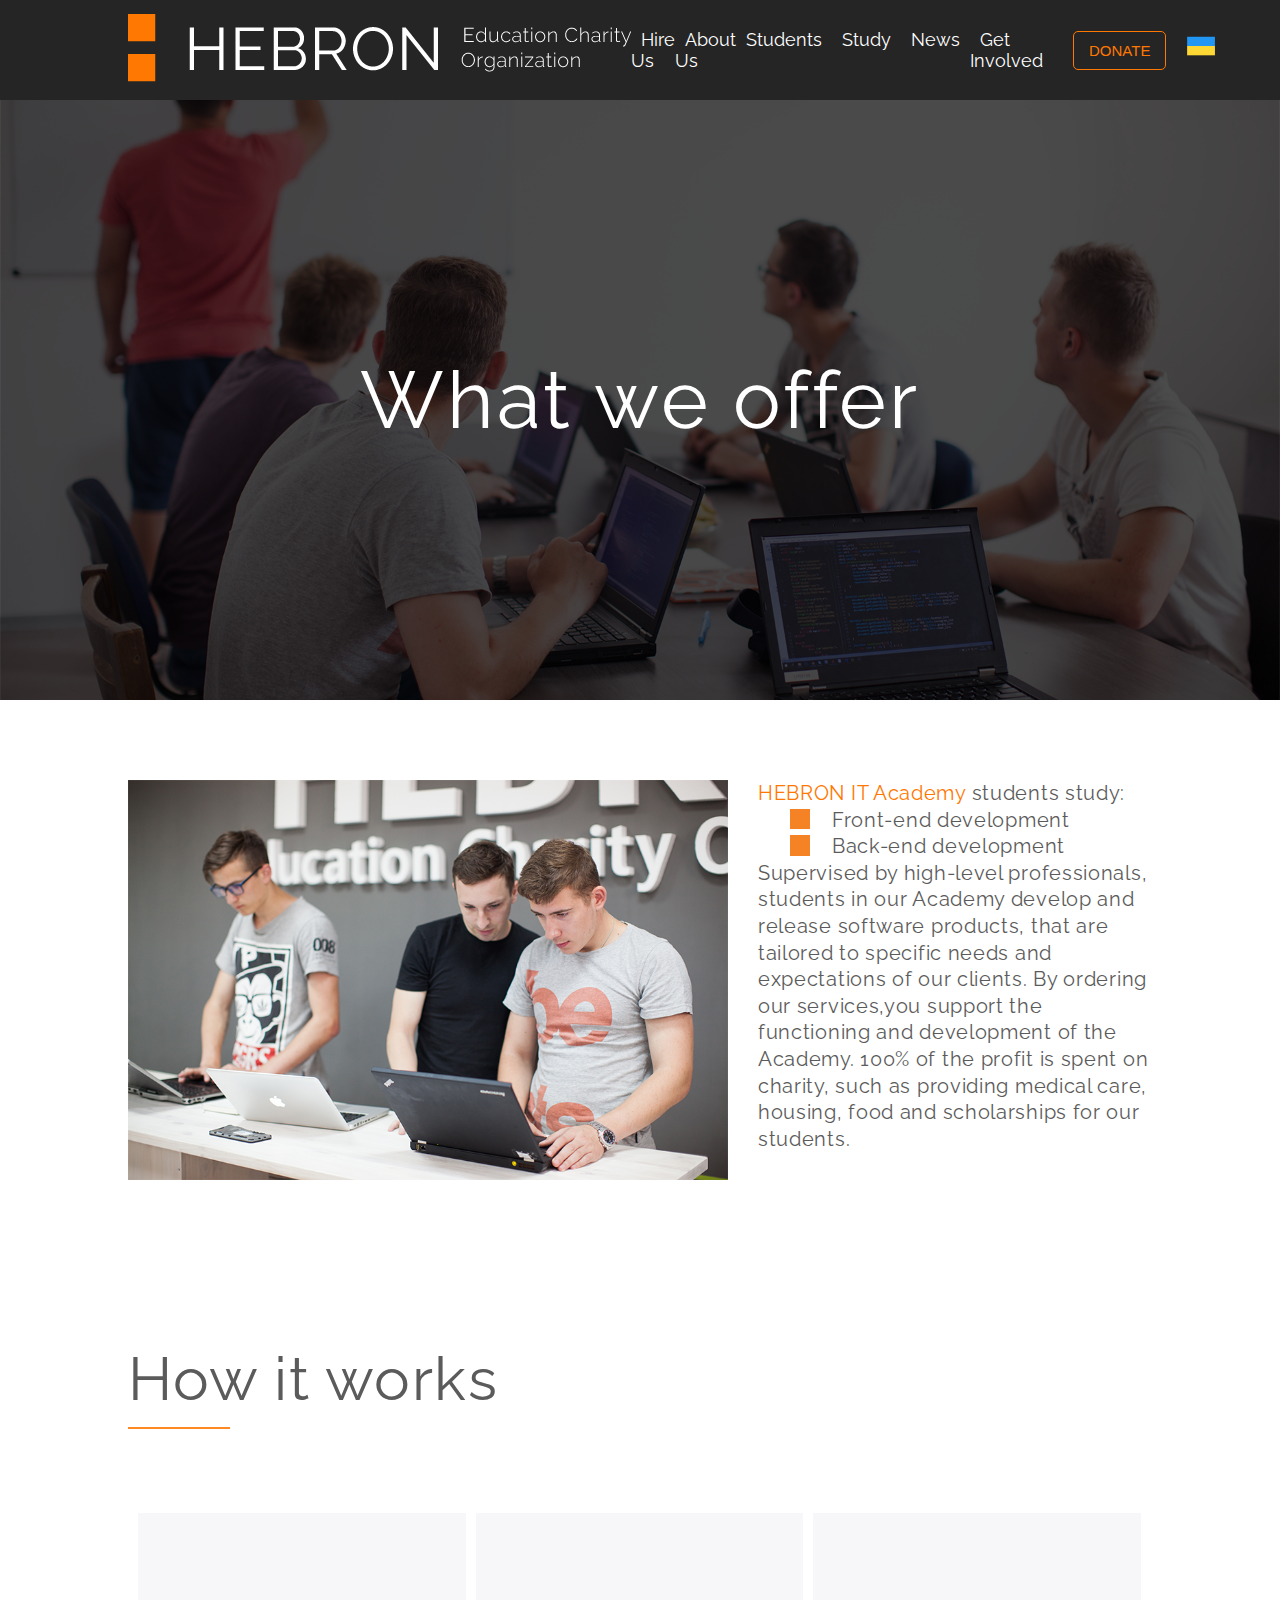
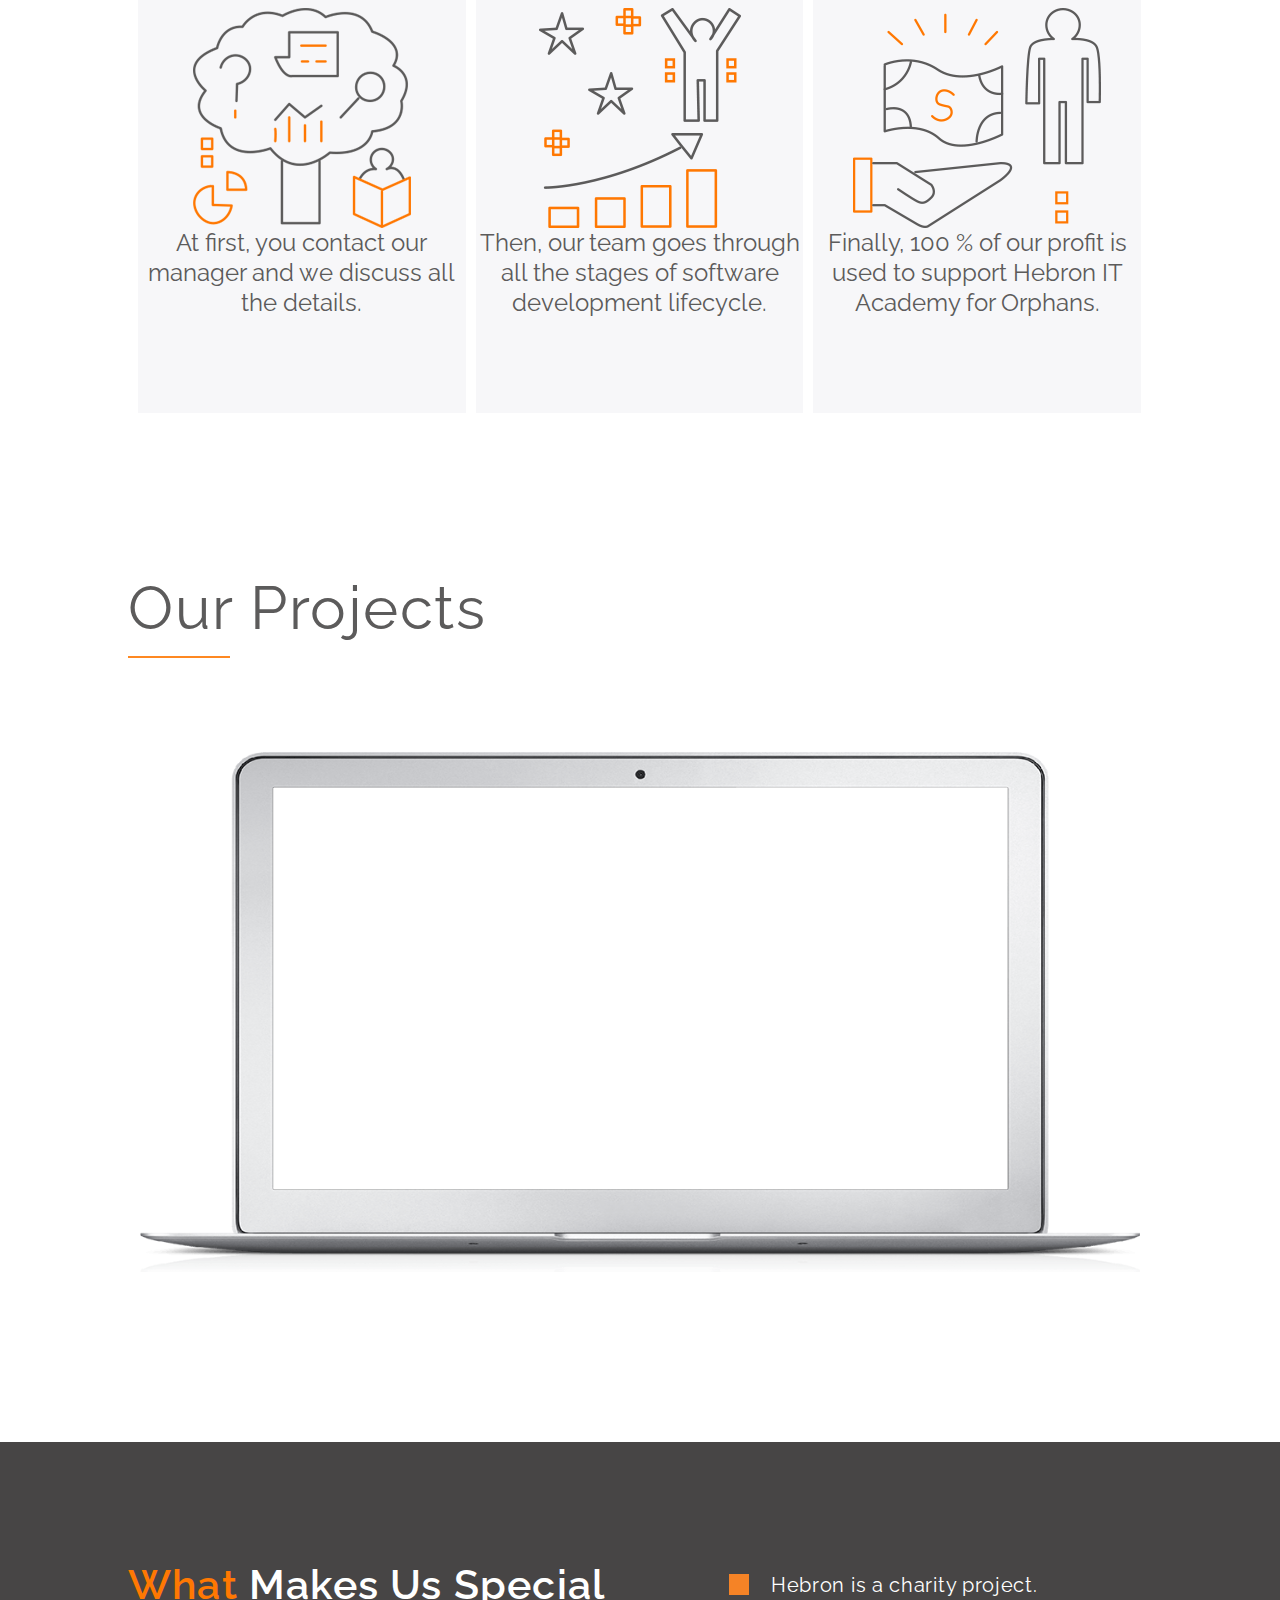
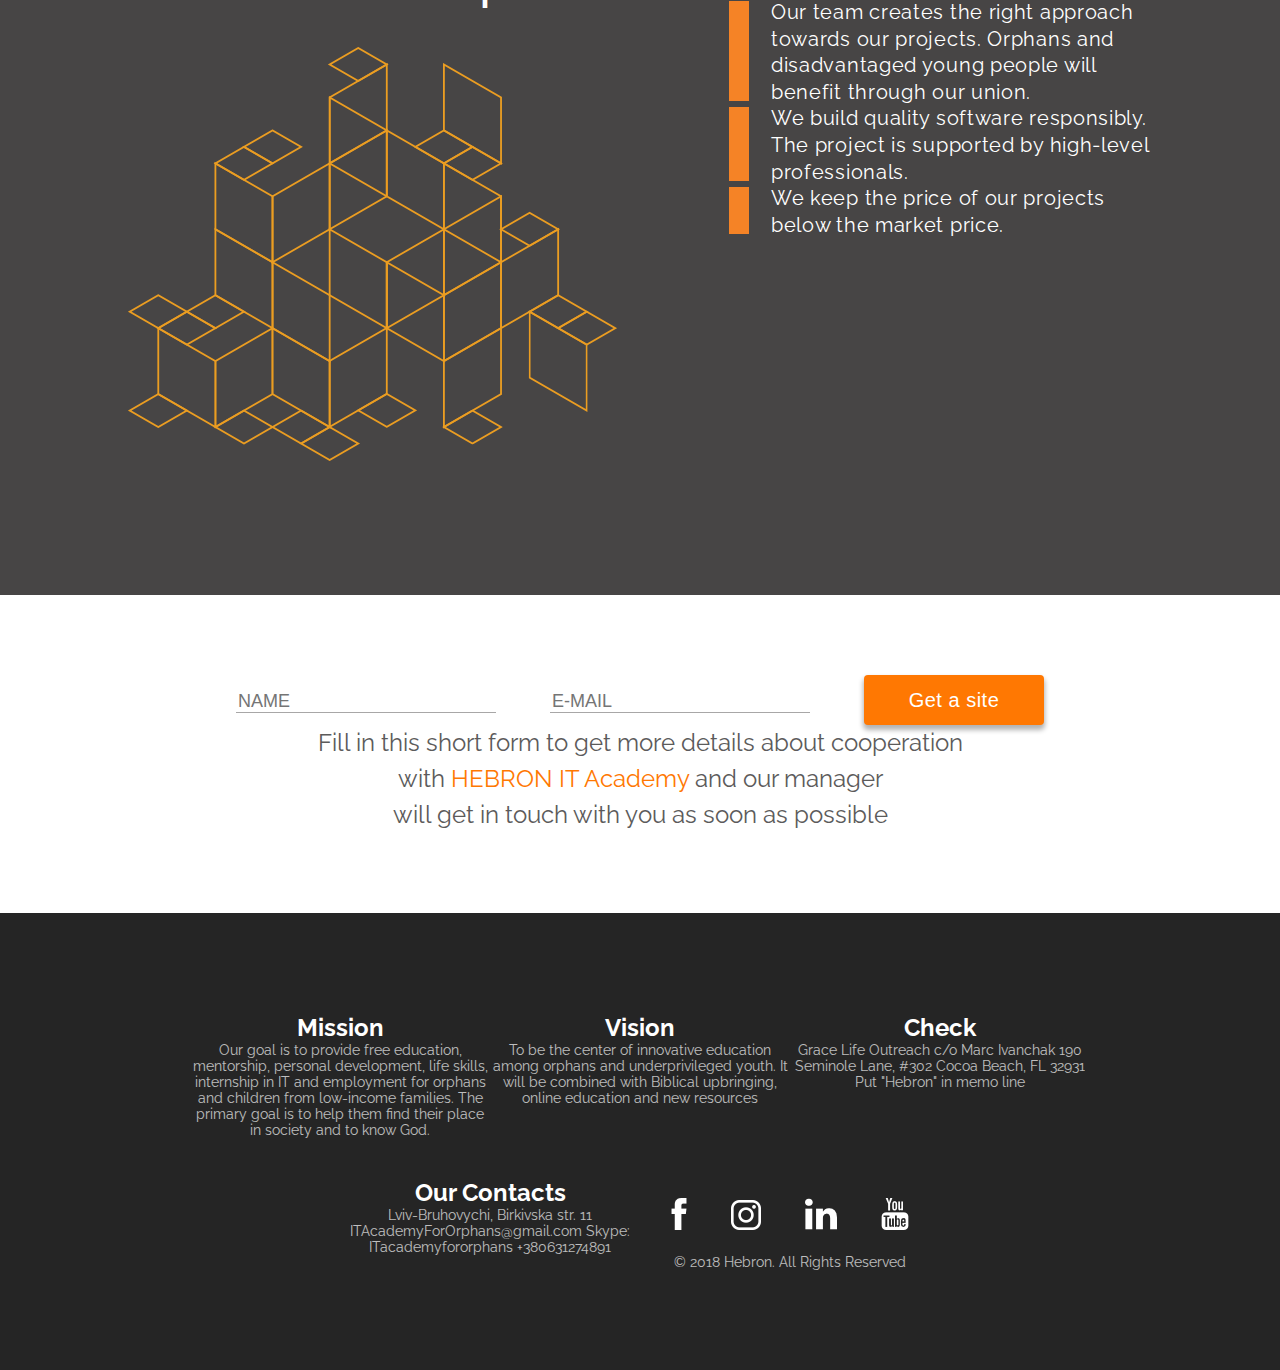
<file: about.html>
<!DOCTYPE html>
<html lang="en">
<head>
    <meta charset="UTF-8">
    <link rel="stylesheet" href="./styles/about.css">
    <link rel="stylesheet" href="./styles/global.css">
    <link rel="stylesheet" href="./styles/global-about.css">
    <link rel="stylesheet" href="./styles/about-adaptive.css">

    <title>Hebron Academy</title>
</head>
<body>
<div class="nav-menu">
    <div class="container">
        <nav>
            <div class="logo">
                <a href="#"><img class="hebron-logo" src="./assets/images/hebron-logo.png" alt=""></a>
            </div>
            <div class="menu">
                <ul>
                    <li><a href="./hire.html">Hire Us</a></li>
                    <li><a href="./about.html">About Us</a></li>
                    <li><a href="./Student.html">Students</a></li>
                    <li><a href="./study.html">Study</a></li>
                    <li><a href="./blog.html">News</a></li>
                    <li><a href="./getinvolved.html">Get Involved</a></li>
                </ul>
                <div class="other">
                    <a class="wow swing" href="https://www.paypal.com/cgi-bin/webscr" target="blank">
                        <button>DONATE</button>
                    </a>
                    <div class="language">
                        <a href=""><img src="./assets/images/uk.png" alt=""></a>
                    </div>
                </div>
            </div>
        </nav>
    </div>
</div>
<header>
    <div class="container">
        <div class="first-title">
            <h1>What we offer</h1>
        </div>
    </div>
</header>
<section class="second-section">
    <div class="container">
        <div class="second-content">
            <div class="second-photo">
                <img src="assets/images/second.png" alt="">
            </div>
            <div class="second-text-content">
                <p><span>HEBRON IT Academy</span> students study:</p>
                <div class="second-box">
                    <table>
                        <tr>
                            <td class="orange"></td>
                        <tr>
                    </table>
                    <p class="second-text-devel">Front-end development</p>
                </div>
                <div class="second-box">
                    <table>
                        <tr>
                            <td class="orange"></td>
                        <tr>
                    </table>
                    <p class="second-text-devel">Back-end development</p>
                </div>
                <div class="second-box2">
                    <p class="second-text-devel2">Supervised by high-level professionals,
                        students in our Academy develop and
                        release software products, that are tailored
                        to specific needs and expectations of our clients.
                        By ordering our services,you support the
                        functioning and development of the Academy.
                        100% of the profit is spent on charity,
                        such as providing medical care, housing,
                        food and scholarships for our students.</p>
                </div>
            </div>
        </div>
    </div>
</section>

<section class="third-section">
    <div class="container">
        <div class="third-content">
            <div class="third-title">
                <h2>How it works</h2>
                <img src="assets/images/line.png" alt="">
            </div>
            <div class="third-content-box">
                <div class="third-box">
                    <img src="assets/images/7.png" alt="">
                    <p>At first, you contact
                        our manager and
                        we discuss all the details.</p>
                </div>
                <div class="third-box">
                    <img src="assets/images/10.png" alt="">
                    <p>Then, our team goes
                        through all the stages
                        of software development lifecycle.</p>
                </div>
                <div class="third-box">
                    <img src="assets/images/9.png" alt="">
                    <p>Finally, 100 % of our profit
                        is used to support Hebron
                        IT Academy for Orphans.</p>
                </div>
            </div>
        </div>
    </div>
</section>

<section class="five-section">
    <div class="container">
        <div class="five-content">
            <div class="five-title">
                <h2>Our Projects</h2>
                <img src="assets/images/line.png" alt="">
            </div>
            <!-- <div class="arrowL">
                <img src="assets/images/arrowL.png" alt="">
            </div> -->
            <div class="five-slider">
                <img src="assets/images/nout.png" alt="">
            </div>
            <!-- 	<div class="arrowR">
                <img src="assets/images/arrowR.png" alt="">
            </div> -->
        </div>
    </div>
</section>

<section class="four-section">
    <div class="container">
        <div class="four-content">
            <div class="four-content-1">
                <h2><span>What</span> Makes Us Special</h2>
                <img src="assets/images/4.png" alt="">
            </div>
            <div class="four-content-2">
                <div class="four-box">
                    <table>
                        <tr>
                            <td class="orange"></td>
                        <tr>
                    </table>
                    <p class="four-text-content">Hebron is a charity project.</p>
                </div>
                <div class="four-box">
                    <table>
                        <tr>
                            <td class="orange"></td>
                        <tr>
                    </table>
                    <p class="four-text-content">Our team creates the right
                        approach towards our projects.
                        Orphans and disadvantaged young
                        people will benefit through our union.</p>
                </div>
                <div class="four-box">
                    <table>
                        <tr>
                            <td class="orange"></td>
                        <tr>
                    </table>
                    <p class="four-text-content">We build quality software responsibly.
                        The project is supported by
                        high-level professionals.</p>
                </div>
                <div class="four-box">
                    <table>
                        <tr>
                            <td class="orange"></td>
                        <tr>
                    </table>
                    <p class="four-text-content">We keep the price of our projects
                        below the market price.</p>
                </div>
            </div>
        </div>
    </div>
</section>

<section class="six-section">
    <div class="container">
        <div class="six-content">
            <div class="six-input">
                <input type="text" placeholder="Name" required="">
                <input type="text" placeholder="E-mail" required="">
                <button class="button-6"> Get a site</button>
            </div>
            <div class="six-text">
                <p>Fill in this short form to get more details about cooperation<br>
                    with <span> HEBRON IT Academy</span> and our manager<br>
                    will get in touch with you as soon as possible</p>
            </div>
        </div>
    </div>
</section>

<footer>
    <div class="container">
        <div class="footer-content">
            <div class="footer-container">
                <h2>Mission</h2>
                <p>Our goal is to provide free education,
                    mentorship, personal development,
                    life skills, internship in IT and
                    employment for orphans and children
                    from low-income families. The primary
                    goal is to help them find their place
                    in society and to know God.
                </p>
            </div>

            <div class="footer-container">
                <h2>Vision</h2>
                <p>To be the center of innovative
                    education among orphans and
                    underprivileged youth. It will
                    be combined with Biblical upbringing,
                    online education and new resources
                </p>
            </div>

            <div class="footer-container">
                <h2>Check</h2>
                <p>Grace Life Outreach c/o Marc
                    Ivanchak 190 Seminole Lane,
                    #302 Cocoa Beach, FL 32931
                    Put "Hebron" in memo line
                </p>
            </div>

            <div class="footer-container">
                <h2>Our Contacts</h2>
                <p>Lviv-Bruhovychi, Birkivska str. 11
                    ITAcademyForOrphans@gmail.com Skype:
                    ITacademyfororphans +380631274891
                </p>
            </div>

            <div class="footer-container">
                <div class="footer-photo">
                    <a href="https://www.facebook.com/IT.Academy.Hebron/">
                        <img src="assets/images/footer-facebook.png" alt="">
                    </a>

                    <a href="https://www.instagram.com/hebron.it.academy/?hl=ru">
                        <img src="assets/images/footer-instagram.png" alt="">
                    </a>

                    <a href="https://www.linkedin.com/company/18100115/admin/">
                        <img src="assets/images/footer-linkedin.png" alt="">
                    </a>

                    <a href="https://www.youtube.com/channel/UCiHkzW7oYoXwZungeGtH4xw?view_as=subscriber&#10;">
                        <img src="assets/images/footer-youtube.png" alt="">
                    </a>
                </div>
                <p>© 2018 Hebron. All Rights Reserved</p>
            </div>
        </div>
    </div>
</footer>

</body>
</html>
</file>
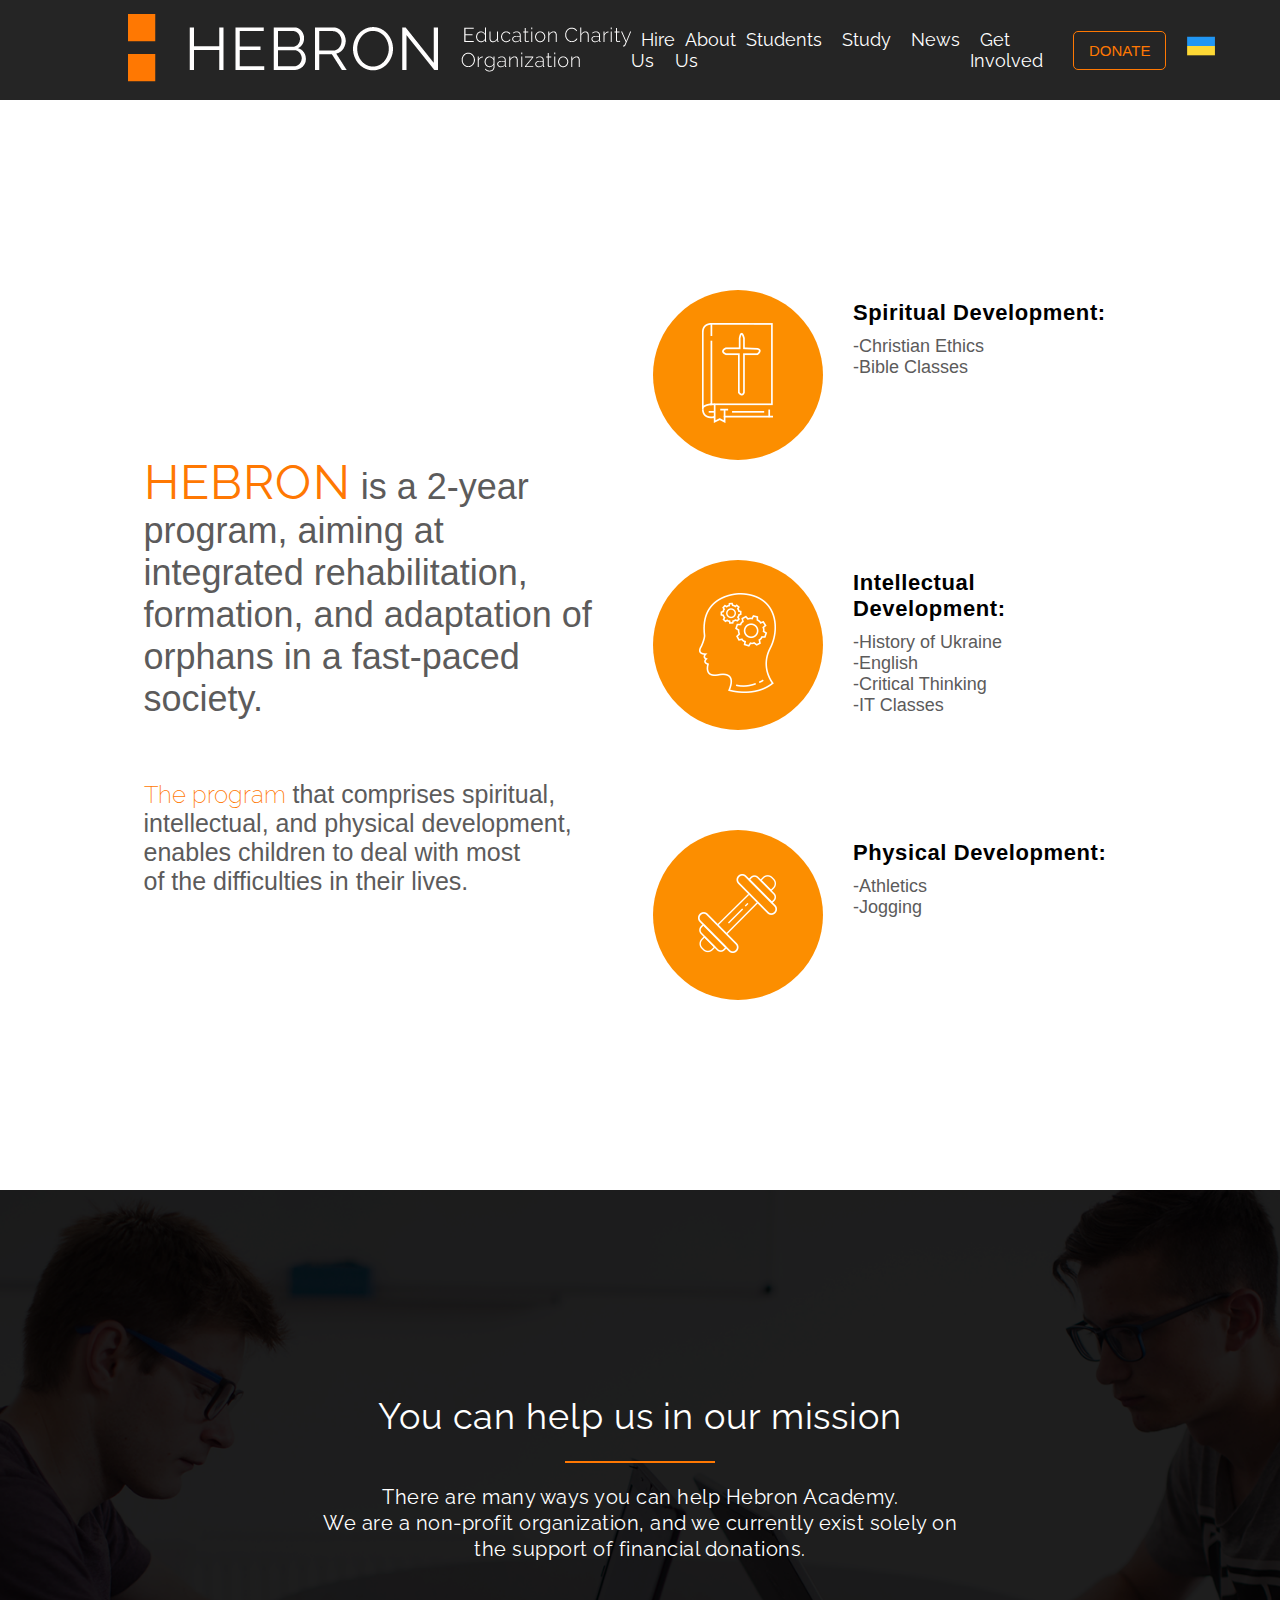
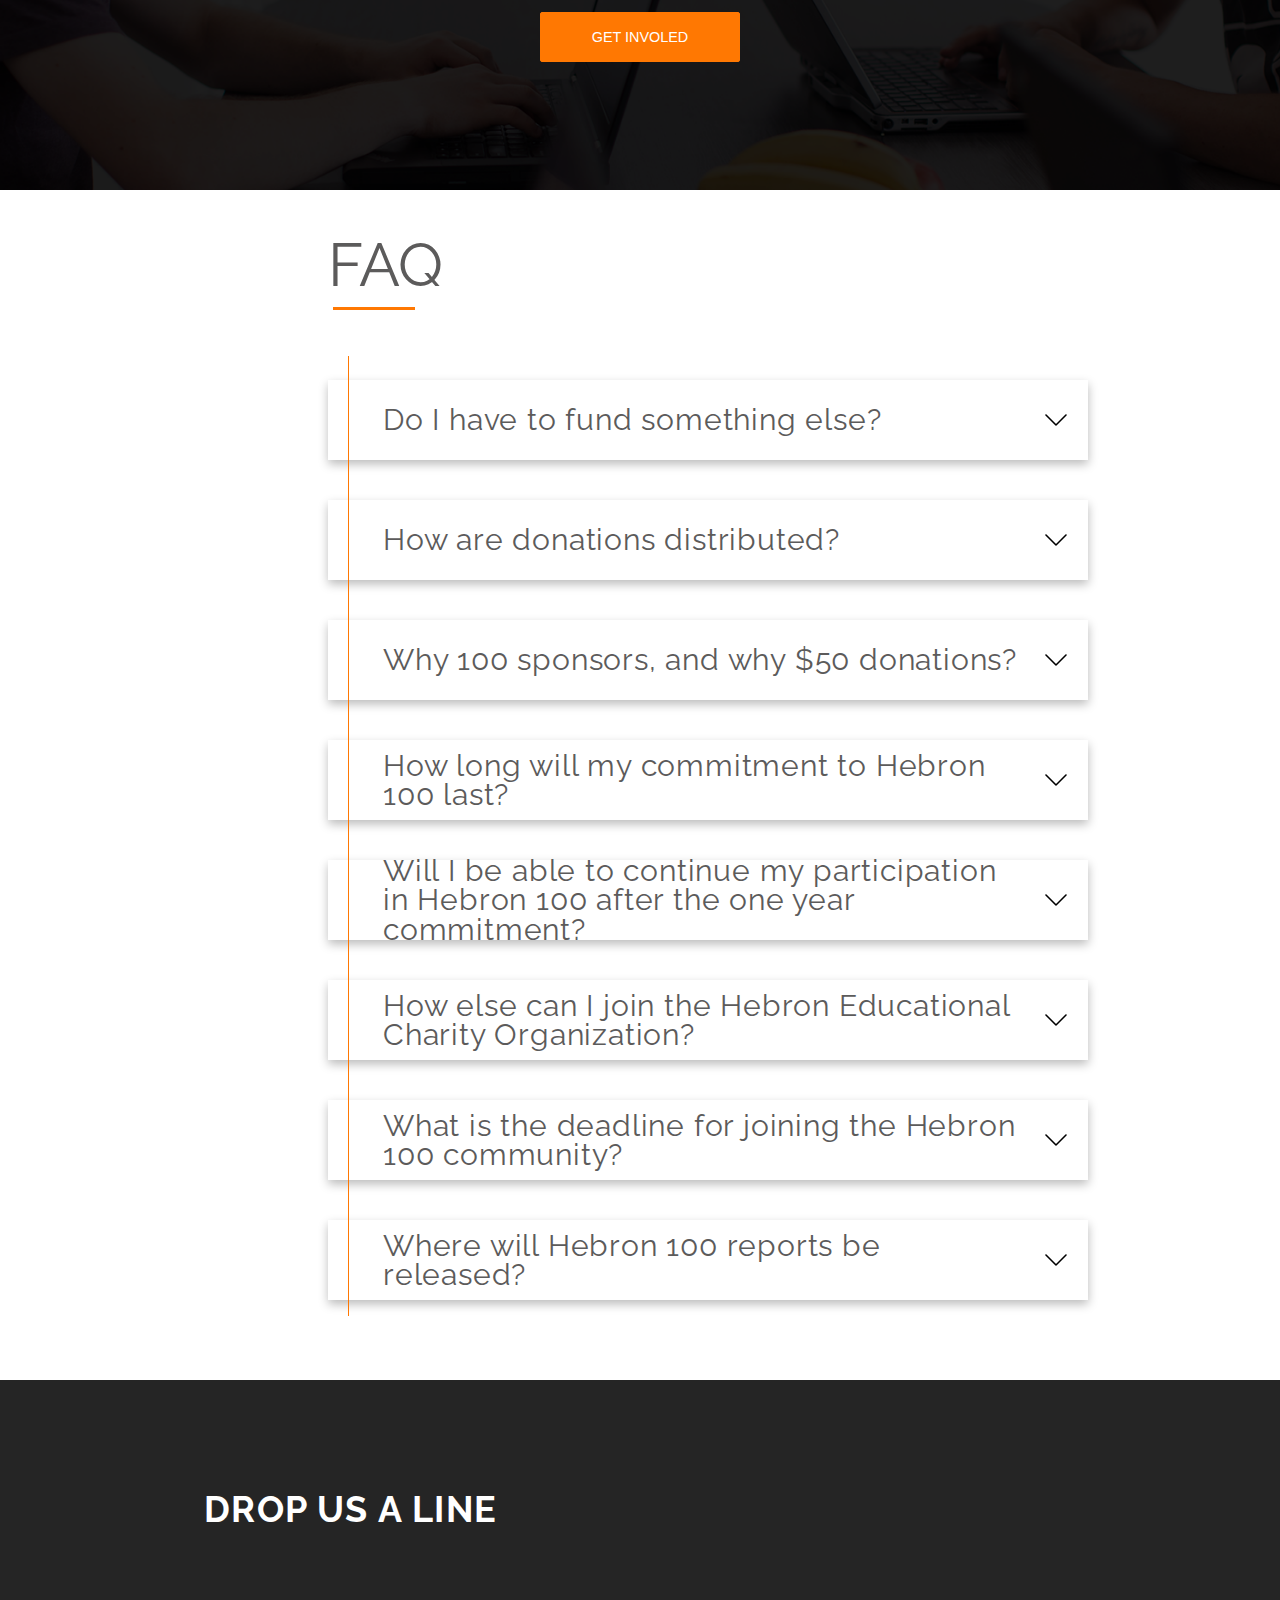
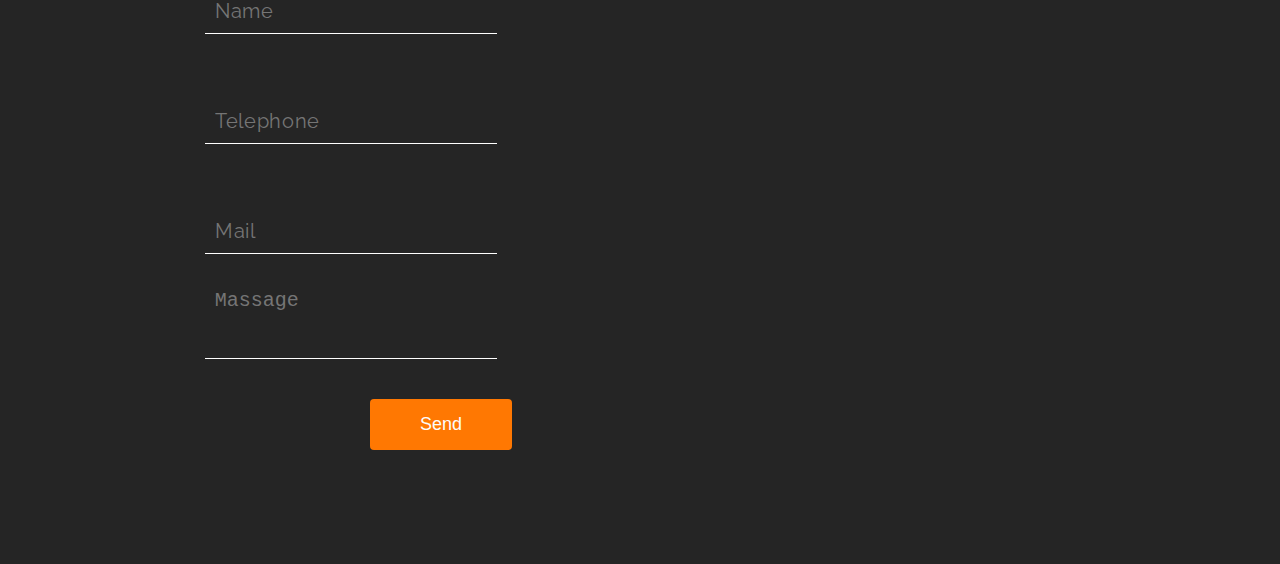
<file: Study.html>
<!DOCTYPE html>
<html>
<head>
	<title></title>
	<link rel="stylesheet" href="./styles/global.css">
	<link rel="stylesheet" type="text/css" href="./styles/main.css">
</head>
<body>
<div class="nav-menu">
	<div class="container">
		<nav>
			<div class="logo">
				<a href="#"><img class="hebron-logo" src="./assets/images/hebron-logo.png" alt=""></a>
			</div>
			<div class="menu">
				<ul>
					<li><a href="./hire.html">Hire Us</a></li>
					<li><a href="./about.html">About Us</a></li>
					<li><a href="./Student.html">Students</a></li>
					<li><a href="./study.html">Study</a></li>
					<li><a href="./blog.html">News</a></li>
					<li><a href="./getinvolved.html">Get Involved</a></li>
				</ul>
				<div class="other">
					<a class="wow swing" href="https://www.paypal.com/cgi-bin/webscr" target="blank">
						<button>DONATE</button>
					</a>
					<div class="language">
						<a href=""><img src="./assets/images/uk.png" alt=""></a>
					</div>
				</div>
			</div>
		</nav>
	</div>
</div>
     <section class="second-section">
     	     <div class="container">
		     		<div class="explaining-about-hebron">
				     	<div class="left-explain">
				     		<h2><span>HEBRON</span> is a 2-year<br> program, aiming at<br> integrated rehabilitation, <br>
				formation, and adaptation of<br> orphans in a fast-paced<br> society. </h2>
				     		<p><span>The program</span> that comprises spiritual,<br> intellectual, and physical development,<br> enables children to deal with most<br> of the difficulties in their lives.</p>
				     	</div>
				     	<div class="right-explain">
				     		<div class="right-photo-with-text">
				     			<div class="orange-circle">
					     			<div class="photos-in-second-section">
					     				<img src="assets/images/Biblia.png">
					     			</div>
					     		</div>
					     		 <div class="near-second-section-photos">
					     			<h2>Spiritual Development:</h2>
					     			<p>-Christian Ethics<br>
					-Bible Classes</p>
				                </div>
				     		</div>
				     		<div class="right-photo-with-text">
				     			<div class="orange-circle">
					     			<div class="photos-in-second-section">
					     				<img src="assets/images/Brain.png">
					     			</div>
					     		</div>
					     		<div class="near-second-section-photos">
					     			<h2>Intellectual<br>
					Development:</h2>
					     			<p>-History of Ukraine<br>
					-English<br>
					-Critical Thinking<br>
					-IT Classes </p>
				               </div>
				     		</div>
				     		<div class="right-photo-with-text">
				     			<div class="orange-circle">
					     			<div class="photos-in-second-section">
					     				<img src="assets/images/Gym.png">
					     			</div>
					     		</div>
					     		<div class="near-second-section-photos">
					     			<h2>Physical Development:</h2>
					     			<p>-Athletics<br>
					-Jogging</p>
				               </div>
				     		</div>
				     	</div>
				     </div>
			 </div>
     </section>

     <section class="third-section">
     	<div class="container">
            <div class="help-in-mission">
            	<div class="help-in-mission-after">
            		<h2>
            			You can help us in our mission
            		</h2>
            		<p>
            			There are many ways you can help Hebron Academy.<br>
 We are a non-profit organization, and we currently exist solely on<br> the support of financial donations. 
            		</p>
            		<div class="get-involved">
	            		<button>
	            			Get Involed
	            		</button>
	            	</div>
            	</div>
            </div>
     	</div>
     </section>

     <section class="fourth-section">
     	<div class="container">
     		
     		<div class="mission-questions">
     			<div class="mission-questions-text">
     			<h2>FAQ</h2>

     		    </div>
     			<div id="blocks-8" onclick="myFunction1()" >
     				<hr>
     				<details>
     					<summary>
     				<h2>
Do I have to fund something else?</h2>
                       </summary>
                       <p>No. If you wish, you can become a sponsor for one of the orphans.</p>
                    </details>
                <img src="assets/images/down-arrow.png"  >
     			</div>
     			<div id="blocks-8" onclick="myFunction2()">
     				<hr>
     				<details>
     					<summary>
     				<h2>
How are donations distributed?</h2>
                      </summary>
                <p >Funding is used to provide for Hebron Academy students with housing, food, medical support, educational materials, instruction, and stipend during the time that they study with us. In the first two years of our existence, it has become evident that the total cost per student is $300/month or $3600/year.</p>
            </details>
<img src="assets/images/down-arrow.png">
     			</div>
     			<div id="blocks-8" onclick="myFunction3()">
     				<hr>
     				<details>
     					<summary>
     				<h2>
Why 100 sponsors, and why $50 donations?</h2>
                         </summary>
                   <p >$5000 per month is the amount that will be needed to fully fund the education of 16-17 students, the target enrollment for our 2018-2019 school year.</p>
               </details>
<img src="assets/images/down-arrow.png">
     			</div>
     			<div id="blocks-8" onclick="myFunction4()">
     				<hr>
     				<details>
     					<summary>
     				<h2>
How long will my commitment to Hebron 100 last?</h2>
                        </summary>
                    <p id="demo4"  >The commitment period is one year..</p>
                </details>
<img src="assets/images/down-arrow.png">
     			</div>
     			<div id="blocks-8" onclick="myFunction5()">
     				<hr>
     				<details>
     					<summary>
     				<h2>
Will I be able to continue my participation in Hebron 100 after the one year commitment?</h2>
                       </summary>
                    <p id="demo5"  >Yes, of course. We hope that you will enjoy being part of the organization, and we welcome your continued support.</p>
                </details>
<img src="assets/images/down-arrow.png">
     			</div>
     			<div id="blocks-8" onclick="myFunction6()">
     				<hr>
     				<details>
     					<summary>
     				<h2>
How else can I join the Hebron Educational Charity Organization?</h2>
                        </summary>
                    <div id="demo6"  style="flex-direction: column; ">
                    <p >Write an email to itacademyfororphans@gmail.com, and we will provide you with this information.</p>
                </div>
                  </details>
<img src="assets/images/down-arrow.png">
     			</div>
     			<div id="blocks-8" onclick="myFunction7()">
     				<hr>
     				<details>
     					<summary>
     				<h2>
What is the deadline for joining the Hebron 100 community?</h2>
                        </summary>
                    <div id="demo7"  >
                    <p >Until 31 December 2018. We will accept applications until the maximum number of founders is reached. Accordingly, for each participant in the campaign, his or her participation will end in a different time after the expiration of one year period</p>
                   </div>
                    </details>
<img src="assets/images/down-arrow.png">
     			</div>
     			<div id="blocks-8" >
     				<hr>
     				<details>
     					<summary>
     				<h2>
Where will Hebron 100 reports be released?</h2>
                        </summary>
                   <div class="demo8"  >
                   <p >Supporters will receive monthly reports via email..</p>
               </div>
                        </details>
<img src="assets/images/down-arrow.png" id="imagen">
     			</div>
     		</div>
     	</div>
     </section>

     


     <section class="five-section">

	     	<div class="left-form">

		     		<h2>
		     			DROP US A LINE
		     		</h2>
		     		<form>
		     			<div class="three-inputs">
		     			<input type="" name="" placeholder="Name">
		     		    </div>
		     		    <div class="three-inputs">
		     			<input type="" name="" placeholder="Telephone">
		     		    </div> 
		     		    <div class="three-inputs">
		     			<input type="" name="" placeholder="Mail">
		     		    </div>
		     		    <div class="text-after-inputs">
		     		    	<textarea placeholder="Massage"></textarea>
		     		    </div>
	                    
		     		</form>
		     		<div class="Send">
		     		<button>Send</button>
		     	    </div>
	     	</div>
	     	<div class="mapa">
	     	
	     	<iframe width="100%" height="600"margin="0" frameborder="0" style="border:0" allowfullscreen="" id="gmap_canvas" src="https://maps.google.com/maps?q=it%20academy%20hebron&t=k&z=13&ie=UTF8&iwloc=&output=embed" ></iframe>
	        </div>
     </section>

    

     <script >


     </script>
</body>
</html>
</file>
<file: styles/about.css>
header {
    background: url('../assets/images/first.png') no-repeat center / cover;
    height: 600px;
    position: relative;
    display: flex;
    align-items: center;
}

.first-section, .first-title {
    text-align: center;
    justify-content: center;
}

.first-title h1 {
    font-size: 80px;
    font-weight: 400;
    letter-spacing: 2.75px;
    color: white;
}

.second-content {
    display: flex;
    justify-content: flex-end;
}

.second-photo img {
    width: 600px;
}

td {
    font-size: 20px;
    padding: 10px;
}

.orange {
    background-color: #F58326;
}

.second-photo {
    flex-wrap: wrap;
}

.second-box {
    display: flex;
    flex-wrap: wrap;
}

.second-section {
    display: flex;
}

.second-text-content {
    margin-left: 30px;
}

.second-text-content p span, .four-content-1 h2 span, .six-text p span {
    color: #ff7802;
}

.second-box {
    display: flex;
    margin-left: 30px;
}

.second-text-devel {
    margin-top: 0;
    margin-left: 20px;
}

.second-section p {
    color: #5c5b5b;
    font-size: 20px;
    line-height: 1.33;
    letter-spacing: 0.7px;
}

.second-box2 p {
    margin: 0;
    align-items: center;
    justify-content: center;
}

.third-title h2, .five-title h2 {
    color: #5c5b5b;
    letter-spacing: 1.5px;
    font-size: 60px;
    font-weight: 400;
}

.third-content-box {
    display: flex;
    flex-wrap: wrap;
    margin-top: 80px;
}

.third-box {
    background: #f7f7f9;
    width: 32%;
    height: 500px;
    margin-left: 10px;
    display: flex;
    flex-direction: column;
    justify-content: center;
    align-items: center;
}

.third-box p {
    font-size: 24px;
    line-height: 1.25;
    text-align: center;
    color: #5c5b5b;
}

.four-section {
    background: #474545;
}

.four-content-1 h2 {
    font-size: 41px;
    font-weight: 600;
    line-height: 0.61;
    letter-spacing: 1.2px;
    color: #ffffff;
}

.four-content-1 img {
    padding: 50px 0;
}

.four-content-2 {
    padding: 50px 0;
    display: flex;
    flex-direction: column;
    align-items: start;
}

.four-content {
    display: flex;
    justify-content: flex-end;
}

.four-content-1 {
    margin-top: 50px;
    margin-right: 80px;
}

.four-text-content {
    color: white;
}

.four-box {
    display: flex;
    margin-left: 30px;
}

.four-text-content {
    margin: 0 0 0 20px;

}

.four-text-content p {
    color: white;
}

.four-section p {
    color: white;
    letter-spacing: .7px;
    font: 20px / 1.33 "Raleway", sans-serif;
}

.five-slider {
    display: flex;
    justify-content: center;
    position: relative;
}

.five-slider img {
    width: 1000px;
    height: 700px;
    justify-content: center;
    padding: 90px 0;
}

.arrowL img {
    position: absolute;
    left: 80px;
    top: calc(59% - 6.5px);
}

.arrowR img {
    position: absolute;
    right: 80px;
    top: calc(59% - 6.5px);
}

.six-input {
    justify-content: center;
    text-align: center;
}

.six-input input button {
    padding: 20px 0;
}

.six-input input {
    width: 260px;
    border: none;
    border-bottom: 1px solid #a8a7a7;
    color: #5c5b5b;
    font-size: 18px;
    font-weight: 400;
    line-height: 20px;
    text-transform: uppercase;
    margin-right: 50px;
}

.six-input button {
    width: 180px;
    height: 50px;
    border-radius: 4px;
    border: none;
    box-shadow: 0 4px 5.1px 0.9px rgba(0, 0, 0, 0.3);
    background-color: #ff7802;
    color: #ffffff;
    font-size: 20px;
    line-height: 20px;
    letter-spacing: 0.5px;
}

.six-text p {
    font-size: 24px;
    line-height: 36px;
    color: #5c5b5b;
    text-align: center;
}
/*//////////////////////////////////*/
</file>
<file: styles/global.css>
@import url('https://fonts.googleapis.com/css?family=Raleway');

@-webkit-keyframes bounceInLeft {
    from,
    60%,
    75%,
    90%,
    to {
        -webkit-animation-timing-function: cubic-bezier(0.215, 0.61, 0.355, 1);
        animation-timing-function: cubic-bezier(0.215, 0.61, 0.355, 1);
    }

    0% {
        opacity: 0;
        -webkit-transform: translate3d(-3000px, 0, 0);
        transform: translate3d(-3000px, 0, 0);
    }

    60% {
        opacity: 1;
        -webkit-transform: translate3d(25px, 0, 0);
        transform: translate3d(25px, 0, 0);
    }

    75% {
        -webkit-transform: translate3d(-10px, 0, 0);
        transform: translate3d(-10px, 0, 0);
    }

    90% {
        -webkit-transform: translate3d(5px, 0, 0);
        transform: translate3d(5px, 0, 0);
    }

    to {
        -webkit-transform: translate3d(0, 0, 0);
        transform: translate3d(0, 0, 0);
    }
}

@keyframes bounceInLeft {
    from,
    60%,
    75%,
    90%,
    to {
        -webkit-animation-timing-function: cubic-bezier(0.215, 0.61, 0.355, 1);
        animation-timing-function: cubic-bezier(0.215, 0.61, 0.355, 1);
    }

    0% {
        opacity: 0;
        -webkit-transform: translate3d(-3000px, 0, 0);
        transform: translate3d(-3000px, 0, 0);
    }

    60% {
        opacity: 1;
        -webkit-transform: translate3d(25px, 0, 0);
        transform: translate3d(25px, 0, 0);
    }

    75% {
        -webkit-transform: translate3d(-10px, 0, 0);
        transform: translate3d(-10px, 0, 0);
    }

    90% {
        -webkit-transform: translate3d(5px, 0, 0);
        transform: translate3d(5px, 0, 0);
    }

    to {
        -webkit-transform: translate3d(0, 0, 0);
        transform: translate3d(0, 0, 0);
    }
}

.bounceInLeft {
    -webkit-animation-name: bounceInLeft;
    animation-name: bounceInLeft;
}

@-webkit-keyframes swing {
    20% {
        -webkit-transform: rotate3d(0, 0, 1, 15deg);
        transform: rotate3d(0, 0, 1, 15deg);
    }

    40% {
        -webkit-transform: rotate3d(0, 0, 1, -10deg);
        transform: rotate3d(0, 0, 1, -10deg);
    }

    60% {
        -webkit-transform: rotate3d(0, 0, 1, 5deg);
        transform: rotate3d(0, 0, 1, 5deg);
    }

    80% {
        -webkit-transform: rotate3d(0, 0, 1, -5deg);
        transform: rotate3d(0, 0, 1, -5deg);
    }

    to {
        -webkit-transform: rotate3d(0, 0, 1, 0deg);
        transform: rotate3d(0, 0, 1, 0deg);
    }
}

@keyframes swing {
    20% {
        -webkit-transform: rotate3d(0, 0, 1, 15deg);
        transform: rotate3d(0, 0, 1, 15deg);
    }

    40% {
        -webkit-transform: rotate3d(0, 0, 1, -10deg);
        transform: rotate3d(0, 0, 1, -10deg);
    }

    60% {
        -webkit-transform: rotate3d(0, 0, 1, 5deg);
        transform: rotate3d(0, 0, 1, 5deg);
    }

    80% {
        -webkit-transform: rotate3d(0, 0, 1, -5deg);
        transform: rotate3d(0, 0, 1, -5deg);
    }

    to {
        -webkit-transform: rotate3d(0, 0, 1, 0deg);
        transform: rotate3d(0, 0, 1, 0deg);
    }
}

.swing {
    -webkit-transform-origin: top center;
    transform-origin: top center;
    -webkit-animation-name: swing;
    animation-name: swing;
}

body {
    margin: 0;
    font-family: Raleway, sans-serif;
    padding: 0;
    overflow-x: hidden;
}

section {
    padding: 90px 0;
}

h1, h2, h3, h4, h5, h6, p, a, li, ul {
    margin: 0;
    padding: 0;
}

*, *:after, *:before {
    box-sizing: border-box;
}

a {
    text-decoration: none;
    outline: none;
}

li {
    list-style: none;
}

* {
    text-decoration: none;
    list-style: none;
    outline: none;
}

span {
    color: #ff7802;
}

::-webkit-scrollbar-thumb {
    background-color: #ff7802;
    border-radius: 5px;
}

::-webkit-scrollbar {
    width: 7px;
}

nav {
    height: 100px;
    align-items: center;
    display: flex;
    justify-content: space-between;
}

.container {
    width: 80%;
    margin: 0 auto;
}

nav .menu {
    display: flex;
    align-items: center;
}

nav .menu ul {
    display: flex;
}

nav .menu ul li a {
    margin: 0 10px;
    color: #ffffff;
    font-size: 18px;
    transition: all .5s ease;
}

nav .menu ul li a:hover {
    text-decoration: underline;
    color: #ff7802;
    transition: all .5s ease;
}

nav .menu button {
    margin: 0 20px;
    padding: 10px 15px;
    border-radius: 5px;
    animation-name: swing;
    animation-duration: 1s;
    border: 1px solid #ff7802;
    background: transparent;
    color: #ff7802;
    font-size: 15px;
    outline: none;
    transition: all .5s ease;
    cursor: pointer;
}

nav .menu button:hover {
    color: white;
    background-color: #ff7802;
    transition: all .5s ease;
    cursor: pointer;
}

nav .menu .other {
    display: flex;
}

nav .menu .language img {
    width: 30px;
}

.video video {
    width: 100%;
    display: flex;
}

header .title {
    text-align: center;
    margin-top: 300px;
}

header .title h1 {
    color: #ffffff;
    font-size: 60px;
    animation-name: bounceInLeft;
    animation-duration: 1s;
}

footer {
    background: rgb(37, 37, 37);
}

footer .footer-content {
    padding: 80px 0;
    display: flex;
    text-align: center;
    flex-wrap: wrap;
    justify-content: center;
    color: white;
}

.footer-container {
    margin: 20px 0;
}

footer p {
    width: 300px;
    opacity: .7;
    font-size: 14px;
}

footer h1 {
    font-size: 24px;
    text-transform: uppercase;
    font-weight: 400;
}

.footer-photo img {
    margin: 20px;
}
.nav-menu {
    background-color: #252525;
}
</file>
<file: styles/global-about.css>
*,
*::after,
*::before {
    box-sizing: border-box;
}

* {
    outline: none;
    text-decoration: none;
    list-style: none;
}

html {
    font-size: 20px;
}

@media (max-width: 1600px) {
    html {
        font-size: 16px;
    }
}

body {
    margin: 0;
    position: relative;
    overflow-x: hidden;
    font-family: "Raleway", sans-serif;
}

.container {
    width: 80%;
    margin: 0 auto;
}

section {
    padding: 80px 0;
}

/* element */

h1, h2, h3, h4, h5, h6, ul, li, a {
    margin: 0;
    padding: 0;
}

footer {
    background: rgb(37, 37, 37);
}

footer .footer-content {
    padding: 80px 0;
    display: flex;
    text-align: center;
    flex-wrap: wrap;
    justify-content: center;
    color: white;
}

.footer-container {
    margin: 20px 0;
}

footer p {
    width: 300px;
    opacity: .7;
    font-size: 14px;
}

footer h1 {
    font-size: 24px;
    text-transform: uppercase;
    font-weight: 400;
}

.footer-photo img {
    margin: 20px;
}
header {
    position: static;
}
</file>
<file: styles/about-adaptive.css>
@media (max-width: 1176px) {
    .four-section {
        flex-wrap: wrap;
        height: auto;
        flex-direction: column;
    }

    .second-content, .eight-content, .nine-content, .ten-content,
    .third-content, .five-content, .four-content, .six-input {
        flex-wrap: wrap;
        height: auto;
        flex-direction: column;
        align-items: center;
    }

    .five-slider img {
        width: 95%;
    }

    .eight-text p, .eight-text2 p, .ten-text pre {
        text-align: center;
    }

    footer p, .four-text-content p {
        font-size: 20px;
    }
}
</file>
<file: styles/main.css>
*.*:before.*:after{
	box-sizing: border-box;
}
*{
	outline: none;
}
html{
	font-size: 18px;
}
body{
    margin:0;
    overflow-x: hidden;
    position:relative;
}
input {
    padding: 10px;
    margin-bottom: 25px;
}
input[placeholder] {
    font-family: Raleway, sans-serif;
    font-size: 18px;
    letter-spacing: 0.7px;
    text-align: left;
    color: #ffffff;
}
.container{
	margin: 0 auto;
	width:80%;
}
h1, h2, h3, h4, h5, h6, ul ,li, a {
    margin:  0;
    padding: 0;
}

p {
    margin: 0px 0;
}
button {
    outline: none;
}

a {
    text-decoration: none;
    color: black;
}
h4 {
    text-align: center;
}
li {
    list-style: none;
}
textarea {
    resize: none;
}

::-webkit-scrollbar {
    width: 5px;
}
::-webkit-scrollbar-thumb {
    background-color: #ff7802;
    border-radius: 3px;
}

.left-explain h2{
      color: #5c5b5b;
    font-family: 'Roboto', sans-serif;
    font-size: 36px;
    font-weight: 400;
    margin: 50px;
    margin-bottom: 0;  
}
.left-explain h2 span{
  font-size: 48px;
  letter-spacing: 1.2px;
  color: #ff7802;
  font-family: Raleway;
}
.left-explain p{
 color: #5c5b5b;
    font-family: 'Roboto', sans-serif;
    font-size: 25px;
    font-weight: 200;
}
.left-explain p span{
  font-family: Raleway;
  font-size: 24px;
  color: #ff7802;
}
.explaining-about-hebron{
  display: flex;
  align-items: center;
  justify-content: space-around;
}
.orange-circle{
 display: flex;
 justify-content: center;
 align-items: center;
 width: 170px;
 height: 170px;
 border-radius: 50%;
 background-color: #fc8e00;
 position: relative;
 margin-right: 30px;  
}
.photos-in-second-section{
    position: absolute;
}
.left-explain{
    display: flex;
    flex-direction: column;
    justify-content: center;  
}
.left-explain h2{
    margin:60px 0px;
}

.right-photo-with-text{
    display: flex;
}
.right-photo-with-text{
   margin:100px 30px;
}
.near-second-section-photos h2{
   padding: 10px 0px;
       font-family: 'Roboto', sans-serif;
    letter-spacing: 0.6px;
    font-size: 22px;
    font-weight: 600;

}
.near-second-section-photos p{
      color: #5c5b5b;
    font-family: 'Roboto', sans-serif;
    font-size: 18px;
    font-weight: 200;
}
.third-section{
  background: url('../assets/images/two-programists.png') no-repeat center / cover;
  height: 600px;
  padding: 50px 0;
  display: flex;
  align-items: center;
  justify-content: center;
}
.third-section .help-in-mission {
    display: flex;
    justify-content: center;
    align-content: center;
}
.about-us .help-in-mission-after {
    width: 90%;
    display: flex;
    align-items: center;
    flex-direction: column;
}
.help-in-mission-after h2{
    text-align: center;
    padding: 25px 0;
    line-height: 1.5;
    font-size: 0.9rem;
    position: relative;
    font-family: Raleway;
    font-size: 36px;
   font-weight: 600;
   line-height: 1.28;
   letter-spacing: 0.9px;
   color: #ffffff;
}
.help-in-mission-after p{
  font-family: Raleway;
  font-size: 20px;
  line-height: 1.3;
  letter-spacing: 0.5px;
  text-align: center;
 color: #ffffff;
  padding: 50px 0px;
}
.get-involved{
    display: flex;
    justify-content: center;
}
.get-involved button{
    width: 200px;
    height: 50px;
    width: 200px; 
    border-radius: 4px;
    background-color: #ff7802;
    position: absolute;
    padding: 10px 16px;
    border: 1px solid #ff7802;
    color:white;
    border-radius: 2px;
    font: 0.8rem 'HammersmithOne Regular', sans-serif;
    cursor: pointer;
    text-transform: uppercase;
    transition: all .3s ease;
}
.get-involved button a{
    
    color: #fefbfb;
    font-family: "Raleway - Semi Bold";
    font-size: 18px;
}
.help-in-mission-after h2::after{
    position: absolute;
    content: '';
    width: 150px;
    background:#ff7802; 
    border: 1px solid #ff7802;
    bottom: 0px;
    left: 50%;
    transform: translate(-50%, -50%);
}
.help-in-mission-after h2{
    color: #fff;
    font-size: 36px;
    font-weight: 400;
}
.help-in-mission-after p{
    padding-top: 20px;
    padding-bottom: 50px;
        color: #ffffff;
    font-size: 20px;
    font-weight: 400;
        font-family: 'Raleway', sans-serif;
}
#blocks-8{
    width: 760px;
   display: flex;
   justify-content: space-between;
   align-items: center;
  height: 80px;
  max-height: 300px;
  padding: 20px;
  box-shadow: 0px 4px 9.5px 0.5px rgba(1, 1, 1, 0.27);
   background-color: #ffffff;
  margin:40px 0px;
}
.mission-questions{
       margin-left: 200px;
    flex-direction: column;
}
#blocks-8 h2{
    font-family: Raleway;
    font-size: 25px;
    font-weight: 600;
    line-height: 0.97;
    letter-spacing: 0.8px;
    color: #5c5b5b;
    padding: 0px 20px;
    position: relative;
    color: #5c5b5b;
    font-size: 30px;
    font-weight: 400;
}
summary{
    display: flex;
    align-items: center;
    color:#ff7802;
    padding: 0 0 0 15px;
}
summary::-webkit-details-marker{
    width: 20px;
    height: 20px;
    
}
details p{
        color: #5c5b5b;
    font-family: 'Raleway', sans-serif;
    font-size: 20px;
    font-weight: 400;
    padding: 0 0 0 15px;
}
#blocks-8 hr{
       border: none;
    width: 1px;
    text-align: center;
    height: 120px;
    margin-top: 0;
    background: #ff7802;
    /* margin-left: 20px; */
    position: absolute;
}
.mission-questions-text h2{
color: #5c5b5b;
    font-size: 60px;
    font-weight: 400;
    margin: 0;
}
.fourth-section{
     padding: 40px 0;
    display: flex;
    align-items: center;
    justify-content: center;
}
.mission-questions-text{
    padding-bottom: 40px;
}
.mission-questions-text h2{
    position: relative;
}
.mission-questions-text h2::after{
     content: "";
    position: absolute;
    width: 10%;
    border-bottom: 3px solid #ff7802;
    bottom: -10px;
    left: 5px;
}
.five-section{
    background: rgb(37, 37, 37);
    display: flex;
    justify-content: space-between;
}
.mapa{
    width:50%;
}
.left-form {
display: flex;
    align-items: flex-end;
    flex-direction: column;
    width: 40%;
}
.left-form form{
    width:60%;
    display: flex;
    justify-content: center;
    flex-direction: column;
}
.three-inputs input{
    background: transparent;
    border: none;
    border-bottom: 1px solid #fff;
    background: rgb(37, 37, 37);
    font-size: 20px;
    color: #fff;
    width: 95%;
    margin-top: 40px;
    padding: 10px;
    cursor: pointer;
}
.left-form h2{
    padding:30px 15px;
     font-family: Raleway;
    font-size: 36px;
    line-height: 0.52;
    letter-spacing: 1.2px;
    color: #ffffff;
} 
.text-after-inputs textarea{
    height: 80px;
    border: none;
    border-bottom: 1px solid #fff;
    background: transparent;
    font-size: 20px;
    color: #fff;
    width: 95%;
    cursor: pointer;
    padding: 10px;
}
.Send button{
    cursor: pointer;
    border: none;
    border-radius: 4px;
    background: #ff7802;
    padding: 15px 50px;
    font-size: 18px;
    color: rgb(252, 252, 252);
    margin-top: 36px;
}



..photos-in-second-section img:hover{
    animation: rubberBand 2s ease;
}

@-webkit-keyframes rubberBand {
  from {
    -webkit-transform: scale3d(1, 1, 1);
    transform: scale3d(1, 1, 1);
  }

  30% {
    -webkit-transform: scale3d(1.25, 0.75, 1);
    transform: scale3d(1.25, 0.75, 1);
  }

  40% {
    -webkit-transform: scale3d(0.75, 1.25, 1);
    transform: scale3d(0.75, 1.25, 1);
  }

  50% {
    -webkit-transform: scale3d(1.15, 0.85, 1);
    transform: scale3d(1.15, 0.85, 1);
  }

  65% {
    -webkit-transform: scale3d(0.95, 1.05, 1);
    transform: scale3d(0.95, 1.05, 1);
  }

  75% {
    -webkit-transform: scale3d(1.05, 0.95, 1);
    transform: scale3d(1.05, 0.95, 1);
  }

  to {
    -webkit-transform: scale3d(1, 1, 1);
    transform: scale3d(1, 1, 1);
}
@media only screen and (max-width:700px) {
  .explaining-about-hebron{flex-direction: column;width:40%;}
   .mission-questions{margin:0;padding:0;}
}
</file>
